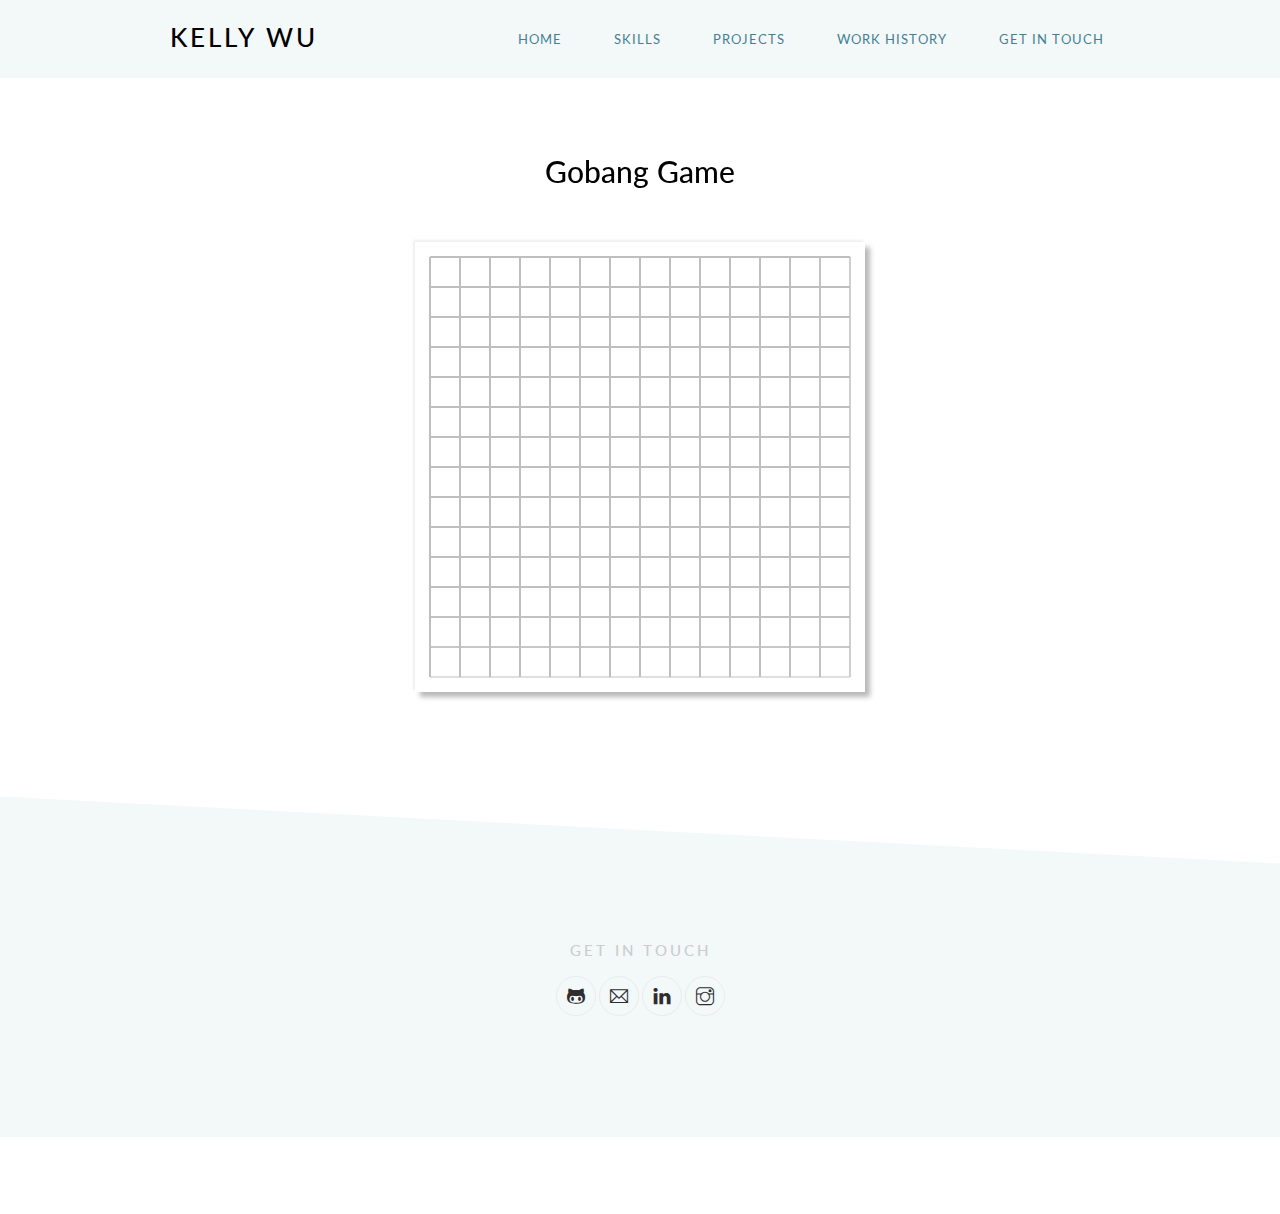
<file: gobang-game-master/index.html>
<!DOCTYPE html>

	<!--[if lt IE 7]>      <html class="no-js lt-ie9 lt-ie8 lt-ie7"> <![endif]-->
<!--[if IE 7]>         <html class="no-js lt-ie9 lt-ie8"> <![endif]-->
<!--[if IE 8]>         <html class="no-js lt-ie9"> <![endif]-->
<!--[if gt IE 8]><!--> <html class="no-js"> <!--<![endif]-->
	<head>
	<meta charset="utf-8">
	<meta http-equiv="X-UA-Compatible" content="IE=edge">
	<title>Kelly Wu</title>
	<meta name="viewport" content="width=device-width, initial-scale=1">
	<meta name="description" content="Free HTML5 Template by FREEHTML5.CO" />
	<meta name="keywords" content="free html5, free template, free bootstrap, html5, css3, mobile first, responsive" />
	<meta name="author" content="FREEHTML5.CO" />

  	<!--
	//////////////////////////////////////////////////////
	FREE HTML5 TEMPLATE
	DESIGNED & DEVELOPED by FREEHTML5.CO
	Website: 		http://freehtml5.co/
	Email: 			info@freehtml5.co
	Twitter: 		http://twitter.com/fh5co
	Facebook: 	https://www.facebook.com/fh5co
	//////////////////////////////////////////////////////
	 -->

  	<!-- Facebook and Twitter integration -->
	<meta property="og:title" content=""/>
	<meta property="og:image" content=""/>
	<meta property="og:url" content=""/>
	<meta property="og:site_name" content=""/>
	<meta property="og:description" content=""/>
	<meta name="twitter:title" content="" />
	<meta name="twitter:image" content="" />
	<meta name="twitter:url" content="" />
	<meta name="twitter:card" content="" />


  	<!-- Place favicon.ico and apple-touch-icon.png in the root directory -->
  	<link rel="shortcut icon" href="favicon.ico">

  	<!-- Google Webfont -->
	<link href='http://fonts.googleapis.com/css?family=Lato:300,400,700' rel='stylesheet' type='text/css'>
	<!-- Themify Icons -->
	<link rel="stylesheet" href="../css/themify-icons.css">
	<!-- Bootstrap -->
	<link rel="stylesheet" href="../css/bootstrap.css">
	<!-- Owl Carousel -->
	<link rel="stylesheet" href="../css/owl.carousel.min.css">
	<link rel="stylesheet" href="../css/owl.theme.default.min.css">
	<!-- Magnific Popup -->
	<link rel="stylesheet" href="../css/magnific-popup.css">
	<!-- Superfish -->
	<link rel="stylesheet" href="../css/superfish.css">
	<!-- Easy Responsive Tabs -->
	<link rel="stylesheet" href="../css/easy-responsive-tabs.css">
	<!-- Animate.css -->
	<link rel="stylesheet" href="../css/animate.css">
	<!-- Theme Style -->
	<link rel="stylesheet" href="../css/style.css">

	<!-- Modernizr JS -->
	<script src="../js/modernizr-2.6.2.min.js"></script>
	<!-- FOR IE9 below -->
	<!--[if lt IE 9]>
	<script src="js/respond.min.js"></script>
	<![endif]-->

	<link rel="stylesheet" href="css/style.css">
	<script src="js/script.js"></script>

	</head>

  
	<body>
		<header id="fh5co-header-section" role="header" class="" >
			<div class="container">



				<!-- <div id="fh5co-menu-logo"> -->
					<!-- START #fh5co-logo -->
					<h1 id="fh5co-logo" class="pull-left"><a href="../index.html"><h2>Kelly Wu</h2></a></h1>

					<!-- START #fh5co-menu-wrap -->
					<nav id="fh5co-menu-wrap" role="navigation">


						<ul class="sf-menu" id="fh5co-primary-menu">
							<li>
								<a href="../index.html">Home</a>
							</li>
							<li>
								<a href="../index.html#skills">Skills</a>
							</li>
							<li>
								<a href="..index.html#projects">Projects</a>
							</li>
							<li>
								<a href="..index.html#work-history">Work History</a>
							</li>
							<li>
							    <a href="..index.html#contact">Get in touch</a>
							</li>

						</ul>
					</nav>
				<!-- </div> -->

			</div>
		</header>

	

		


	    <div class="game-title">
	         <h1>Gobang Game</h1>
	    </div>


		
		<canvas class="chess-board" id="chess" width="450px" height="450px"></canvas>

		<div id="result-box">
		   <h3>Oops! The computer wins. Would you like to: </h3>
		  
		<div class="play-option"> <a href="index.html">Play again</a></div>
		  

		 
		<div class="play-option"><a href="../index.html">Go back to main page</div>
		   
		</div>

		
		<script type="text/javascript" src="js/script.js"></script>




		<footer role="contentinfo" id="fh5co-footer">
			<a href="#" class="fh5co-arrow fh5co-gotop footer-box"><i class="ti-angle-up"></i></a>
			<div class="container">
				<div class="row text-center">

						<h3 id="contact" class="fh5co-footer-heading">Get in touch</h3>
						<ul class="fh5co-social-icons">

							<li><a title="GitHub" href="https://github.com/KellyWu1997" target="_blank"><i class="ti-github"></i></a></li>
							<li><a title="E-mail to me" href="mailto:wuyikelly@gmail.com" target="_blank"><i class="ti-email"></i></a></li>
							<li><a href="https://www.linkedin.com/in/kelly-wu-03636a116/" target="_blank"><i class="ti-linkedin"></i></a></li>
							<li><a href="https://www.instagram.com/kewully/" target="_blank"><i class="ti-instagram"></i></a></li>

						</ul>



				</div>
				<!-- END row -->
				<div class="fh5co-spacer fh5co-spacer-md"></div>
			</div>
		</footer>
	</body>
</html>
</file>
<file: css/themify-icons.css>
@font-face {
	font-family: 'themify';
	src:url('../fonts/themify/themify.eot?-fvbane');
	src:url('../fonts/themify/themify.eot?#iefix-fvbane') format('embedded-opentype'),
		url('../fonts/themify/themify.woff?-fvbane') format('woff'),
		url('../fonts/themify/themify.ttf?-fvbane') format('truetype'),
		url('../fonts/themify/themify.svg?-fvbane#themify') format('svg');
	font-weight: normal;
	font-style: normal;
}

[class^="ti-"], [class*=" ti-"] {
	font-family: 'themify';
	speak: none;
	font-style: normal;
	font-weight: normal;
	font-variant: normal;
	text-transform: none;
	line-height: 1;

	/* Better Font Rendering =========== */
	-webkit-font-smoothing: antialiased;
	-moz-osx-font-smoothing: grayscale;
}

.ti-wand:before {
	content: "\e600";
}
.ti-volume:before {
	content: "\e601";
}
.ti-user:before {
	content: "\e602";
}
.ti-unlock:before {
	content: "\e603";
}
.ti-unlink:before {
	content: "\e604";
}
.ti-trash:before {
	content: "\e605";
}
.ti-thought:before {
	content: "\e606";
}
.ti-target:before {
	content: "\e607";
}
.ti-tag:before {
	content: "\e608";
}
.ti-tablet:before {
	content: "\e609";
}
.ti-star:before {
	content: "\e60a";
}
.ti-spray:before {
	content: "\e60b";
}
.ti-signal:before {
	content: "\e60c";
}
.ti-shopping-cart:before {
	content: "\e60d";
}
.ti-shopping-cart-full:before {
	content: "\e60e";
}
.ti-settings:before {
	content: "\e60f";
}
.ti-search:before {
	content: "\e610";
}
.ti-zoom-in:before {
	content: "\e611";
}
.ti-zoom-out:before {
	content: "\e612";
}
.ti-cut:before {
	content: "\e613";
}
.ti-ruler:before {
	content: "\e614";
}
.ti-ruler-pencil:before {
	content: "\e615";
}
.ti-ruler-alt:before {
	content: "\e616";
}
.ti-bookmark:before {
	content: "\e617";
}
.ti-bookmark-alt:before {
	content: "\e618";
}
.ti-reload:before {
	content: "\e619";
}
.ti-plus:before {
	content: "\e61a";
}
.ti-pin:before {
	content: "\e61b";
}
.ti-pencil:before {
	content: "\e61c";
}
.ti-pencil-alt:before {
	content: "\e61d";
}
.ti-paint-roller:before {
	content: "\e61e";
}
.ti-paint-bucket:before {
	content: "\e61f";
}
.ti-na:before {
	content: "\e620";
}
.ti-mobile:before {
	content: "\e621";
}
.ti-minus:before {
	content: "\e622";
}
.ti-medall:before {
	content: "\e623";
}
.ti-medall-alt:before {
	content: "\e624";
}
.ti-marker:before {
	content: "\e625";
}
.ti-marker-alt:before {
	content: "\e626";
}
.ti-arrow-up:before {
	content: "\e627";
}
.ti-arrow-right:before {
	content: "\e628";
}
.ti-arrow-left:before {
	content: "\e629";
}
.ti-arrow-down:before {
	content: "\e62a";
}
.ti-lock:before {
	content: "\e62b";
}
.ti-location-arrow:before {
	content: "\e62c";
}
.ti-link:before {
	content: "\e62d";
}
.ti-layout:before {
	content: "\e62e";
}
.ti-layers:before {
	content: "\e62f";
}
.ti-layers-alt:before {
	content: "\e630";
}
.ti-key:before {
	content: "\e631";
}
.ti-import:before {
	content: "\e632";
}
.ti-image:before {
	content: "\e633";
}
.ti-heart:before {
	content: "\e634";
}
.ti-heart-broken:before {
	content: "\e635";
}
.ti-hand-stop:before {
	content: "\e636";
}
.ti-hand-open:before {
	content: "\e637";
}
.ti-hand-drag:before {
	content: "\e638";
}
.ti-folder:before {
	content: "\e639";
}
.ti-flag:before {
	content: "\e63a";
}
.ti-flag-alt:before {
	content: "\e63b";
}
.ti-flag-alt-2:before {
	content: "\e63c";
}
.ti-eye:before {
	content: "\e63d";
}
.ti-export:before {
	content: "\e63e";
}
.ti-exchange-vertical:before {
	content: "\e63f";
}
.ti-desktop:before {
	content: "\e640";
}
.ti-cup:before {
	content: "\e641";
}
.ti-crown:before {
	content: "\e642";
}
.ti-comments:before {
	content: "\e643";
}
.ti-comment:before {
	content: "\e644";
}
.ti-comment-alt:before {
	content: "\e645";
}
.ti-close:before {
	content: "\e646";
}
.ti-clip:before {
	content: "\e647";
}
.ti-angle-up:before {
	content: "\e648";
}
.ti-angle-right:before {
	content: "\e649";
}
.ti-angle-left:before {
	content: "\e64a";
}
.ti-angle-down:before {
	content: "\e64b";
}
.ti-check:before {
	content: "\e64c";
}
.ti-check-box:before {
	content: "\e64d";
}
.ti-camera:before {
	content: "\e64e";
}
.ti-announcement:before {
	content: "\e64f";
}
.ti-brush:before {
	content: "\e650";
}
.ti-briefcase:before {
	content: "\e651";
}
.ti-bolt:before {
	content: "\e652";
}
.ti-bolt-alt:before {
	content: "\e653";
}
.ti-blackboard:before {
	content: "\e654";
}
.ti-bag:before {
	content: "\e655";
}
.ti-move:before {
	content: "\e656";
}
.ti-arrows-vertical:before {
	content: "\e657";
}
.ti-arrows-horizontal:before {
	content: "\e658";
}
.ti-fullscreen:before {
	content: "\e659";
}
.ti-arrow-top-right:before {
	content: "\e65a";
}
.ti-arrow-top-left:before {
	content: "\e65b";
}
.ti-arrow-circle-up:before {
	content: "\e65c";
}
.ti-arrow-circle-right:before {
	content: "\e65d";
}
.ti-arrow-circle-left:before {
	content: "\e65e";
}
.ti-arrow-circle-down:before {
	content: "\e65f";
}
.ti-angle-double-up:before {
	content: "\e660";
}
.ti-angle-double-right:before {
	content: "\e661";
}
.ti-angle-double-left:before {
	content: "\e662";
}
.ti-angle-double-down:before {
	content: "\e663";
}
.ti-zip:before {
	content: "\e664";
}
.ti-world:before {
	content: "\e665";
}
.ti-wheelchair:before {
	content: "\e666";
}
.ti-view-list:before {
	content: "\e667";
}
.ti-view-list-alt:before {
	content: "\e668";
}
.ti-view-grid:before {
	content: "\e669";
}
.ti-uppercase:before {
	content: "\e66a";
}
.ti-upload:before {
	content: "\e66b";
}
.ti-underline:before {
	content: "\e66c";
}
.ti-truck:before {
	content: "\e66d";
}
.ti-timer:before {
	content: "\e66e";
}
.ti-ticket:before {
	content: "\e66f";
}
.ti-thumb-up:before {
	content: "\e670";
}
.ti-thumb-down:before {
	content: "\e671";
}
.ti-text:before {
	content: "\e672";
}
.ti-stats-up:before {
	content: "\e673";
}
.ti-stats-down:before {
	content: "\e674";
}
.ti-split-v:before {
	content: "\e675";
}
.ti-split-h:before {
	content: "\e676";
}
.ti-smallcap:before {
	content: "\e677";
}
.ti-shine:before {
	content: "\e678";
}
.ti-shift-right:before {
	content: "\e679";
}
.ti-shift-left:before {
	content: "\e67a";
}
.ti-shield:before {
	content: "\e67b";
}
.ti-notepad:before {
	content: "\e67c";
}
.ti-server:before {
	content: "\e67d";
}
.ti-quote-right:before {
	content: "\e67e";
}
.ti-quote-left:before {
	content: "\e67f";
}
.ti-pulse:before {
	content: "\e680";
}
.ti-printer:before {
	content: "\e681";
}
.ti-power-off:before {
	content: "\e682";
}
.ti-plug:before {
	content: "\e683";
}
.ti-pie-chart:before {
	content: "\e684";
}
.ti-paragraph:before {
	content: "\e685";
}
.ti-panel:before {
	content: "\e686";
}
.ti-package:before {
	content: "\e687";
}
.ti-music:before {
	content: "\e688";
}
.ti-music-alt:before {
	content: "\e689";
}
.ti-mouse:before {
	content: "\e68a";
}
.ti-mouse-alt:before {
	content: "\e68b";
}
.ti-money:before {
	content: "\e68c";
}
.ti-microphone:before {
	content: "\e68d";
}
.ti-menu:before {
	content: "\e68e";
}
.ti-menu-alt:before {
	content: "\e68f";
}
.ti-map:before {
	content: "\e690";
}
.ti-map-alt:before {
	content: "\e691";
}
.ti-loop:before {
	content: "\e692";
}
.ti-location-pin:before {
	content: "\e693";
}
.ti-list:before {
	content: "\e694";
}
.ti-light-bulb:before {
	content: "\e695";
}
.ti-Italic:before {
	content: "\e696";
}
.ti-info:before {
	content: "\e697";
}
.ti-infinite:before {
	content: "\e698";
}
.ti-id-badge:before {
	content: "\e699";
}
.ti-hummer:before {
	content: "\e69a";
}
.ti-home:before {
	content: "\e69b";
}
.ti-help:before {
	content: "\e69c";
}
.ti-headphone:before {
	content: "\e69d";
}
.ti-harddrives:before {
	content: "\e69e";
}
.ti-harddrive:before {
	content: "\e69f";
}
.ti-gift:before {
	content: "\e6a0";
}
.ti-game:before {
	content: "\e6a1";
}
.ti-filter:before {
	content: "\e6a2";
}
.ti-files:before {
	content: "\e6a3";
}
.ti-file:before {
	content: "\e6a4";
}
.ti-eraser:before {
	content: "\e6a5";
}
.ti-envelope:before {
	content: "\e6a6";
}
.ti-download:before {
	content: "\e6a7";
}
.ti-direction:before {
	content: "\e6a8";
}
.ti-direction-alt:before {
	content: "\e6a9";
}
.ti-dashboard:before {
	content: "\e6aa";
}
.ti-control-stop:before {
	content: "\e6ab";
}
.ti-control-shuffle:before {
	content: "\e6ac";
}
.ti-control-play:before {
	content: "\e6ad";
}
.ti-control-pause:before {
	content: "\e6ae";
}
.ti-control-forward:before {
	content: "\e6af";
}
.ti-control-backward:before {
	content: "\e6b0";
}
.ti-cloud:before {
	content: "\e6b1";
}
.ti-cloud-up:before {
	content: "\e6b2";
}
.ti-cloud-down:before {
	content: "\e6b3";
}
.ti-clipboard:before {
	content: "\e6b4";
}
.ti-car:before {
	content: "\e6b5";
}
.ti-calendar:before {
	content: "\e6b6";
}
.ti-book:before {
	content: "\e6b7";
}
.ti-bell:before {
	content: "\e6b8";
}
.ti-basketball:before {
	content: "\e6b9";
}
.ti-bar-chart:before {
	content: "\e6ba";
}
.ti-bar-chart-alt:before {
	content: "\e6bb";
}
.ti-back-right:before {
	content: "\e6bc";
}
.ti-back-left:before {
	content: "\e6bd";
}
.ti-arrows-corner:before {
	content: "\e6be";
}
.ti-archive:before {
	content: "\e6bf";
}
.ti-anchor:before {
	content: "\e6c0";
}
.ti-align-right:before {
	content: "\e6c1";
}
.ti-align-left:before {
	content: "\e6c2";
}
.ti-align-justify:before {
	content: "\e6c3";
}
.ti-align-center:before {
	content: "\e6c4";
}
.ti-alert:before {
	content: "\e6c5";
}
.ti-alarm-clock:before {
	content: "\e6c6";
}
.ti-agenda:before {
	content: "\e6c7";
}
.ti-write:before {
	content: "\e6c8";
}
.ti-window:before {
	content: "\e6c9";
}
.ti-widgetized:before {
	content: "\e6ca";
}
.ti-widget:before {
	content: "\e6cb";
}
.ti-widget-alt:before {
	content: "\e6cc";
}
.ti-wallet:before {
	content: "\e6cd";
}
.ti-video-clapper:before {
	content: "\e6ce";
}
.ti-video-camera:before {
	content: "\e6cf";
}
.ti-vector:before {
	content: "\e6d0";
}
.ti-themify-logo:before {
	content: "\e6d1";
}
.ti-themify-favicon:before {
	content: "\e6d2";
}
.ti-themify-favicon-alt:before {
	content: "\e6d3";
}
.ti-support:before {
	content: "\e6d4";
}
.ti-stamp:before {
	content: "\e6d5";
}
.ti-split-v-alt:before {
	content: "\e6d6";
}
.ti-slice:before {
	content: "\e6d7";
}
.ti-shortcode:before {
	content: "\e6d8";
}
.ti-shift-right-alt:before {
	content: "\e6d9";
}
.ti-shift-left-alt:before {
	content: "\e6da";
}
.ti-ruler-alt-2:before {
	content: "\e6db";
}
.ti-receipt:before {
	content: "\e6dc";
}
.ti-pin2:before {
	content: "\e6dd";
}
.ti-pin-alt:before {
	content: "\e6de";
}
.ti-pencil-alt2:before {
	content: "\e6df";
}
.ti-palette:before {
	content: "\e6e0";
}
.ti-more:before {
	content: "\e6e1";
}
.ti-more-alt:before {
	content: "\e6e2";
}
.ti-microphone-alt:before {
	content: "\e6e3";
}
.ti-magnet:before {
	content: "\e6e4";
}
.ti-line-double:before {
	content: "\e6e5";
}
.ti-line-dotted:before {
	content: "\e6e6";
}
.ti-line-dashed:before {
	content: "\e6e7";
}
.ti-layout-width-full:before {
	content: "\e6e8";
}
.ti-layout-width-default:before {
	content: "\e6e9";
}
.ti-layout-width-default-alt:before {
	content: "\e6ea";
}
.ti-layout-tab:before {
	content: "\e6eb";
}
.ti-layout-tab-window:before {
	content: "\e6ec";
}
.ti-layout-tab-v:before {
	content: "\e6ed";
}
.ti-layout-tab-min:before {
	content: "\e6ee";
}
.ti-layout-slider:before {
	content: "\e6ef";
}
.ti-layout-slider-alt:before {
	content: "\e6f0";
}
.ti-layout-sidebar-right:before {
	content: "\e6f1";
}
.ti-layout-sidebar-none:before {
	content: "\e6f2";
}
.ti-layout-sidebar-left:before {
	content: "\e6f3";
}
.ti-layout-placeholder:before {
	content: "\e6f4";
}
.ti-layout-menu:before {
	content: "\e6f5";
}
.ti-layout-menu-v:before {
	content: "\e6f6";
}
.ti-layout-menu-separated:before {
	content: "\e6f7";
}
.ti-layout-menu-full:before {
	content: "\e6f8";
}
.ti-layout-media-right-alt:before {
	content: "\e6f9";
}
.ti-layout-media-right:before {
	content: "\e6fa";
}
.ti-layout-media-overlay:before {
	content: "\e6fb";
}
.ti-layout-media-overlay-alt:before {
	content: "\e6fc";
}
.ti-layout-media-overlay-alt-2:before {
	content: "\e6fd";
}
.ti-layout-media-left-alt:before {
	content: "\e6fe";
}
.ti-layout-media-left:before {
	content: "\e6ff";
}
.ti-layout-media-center-alt:before {
	content: "\e700";
}
.ti-layout-media-center:before {
	content: "\e701";
}
.ti-layout-list-thumb:before {
	content: "\e702";
}
.ti-layout-list-thumb-alt:before {
	content: "\e703";
}
.ti-layout-list-post:before {
	content: "\e704";
}
.ti-layout-list-large-image:before {
	content: "\e705";
}
.ti-layout-line-solid:before {
	content: "\e706";
}
.ti-layout-grid4:before {
	content: "\e707";
}
.ti-layout-grid3:before {
	content: "\e708";
}
.ti-layout-grid2:before {
	content: "\e709";
}
.ti-layout-grid2-thumb:before {
	content: "\e70a";
}
.ti-layout-cta-right:before {
	content: "\e70b";
}
.ti-layout-cta-left:before {
	content: "\e70c";
}
.ti-layout-cta-center:before {
	content: "\e70d";
}
.ti-layout-cta-btn-right:before {
	content: "\e70e";
}
.ti-layout-cta-btn-left:before {
	content: "\e70f";
}
.ti-layout-column4:before {
	content: "\e710";
}
.ti-layout-column3:before {
	content: "\e711";
}
.ti-layout-column2:before {
	content: "\e712";
}
.ti-layout-accordion-separated:before {
	content: "\e713";
}
.ti-layout-accordion-merged:before {
	content: "\e714";
}
.ti-layout-accordion-list:before {
	content: "\e715";
}
.ti-ink-pen:before {
	content: "\e716";
}
.ti-info-alt:before {
	content: "\e717";
}
.ti-help-alt:before {
	content: "\e718";
}
.ti-headphone-alt:before {
	content: "\e719";
}
.ti-hand-point-up:before {
	content: "\e71a";
}
.ti-hand-point-right:before {
	content: "\e71b";
}
.ti-hand-point-left:before {
	content: "\e71c";
}
.ti-hand-point-down:before {
	content: "\e71d";
}
.ti-gallery:before {
	content: "\e71e";
}
.ti-face-smile:before {
	content: "\e71f";
}
.ti-face-sad:before {
	content: "\e720";
}
.ti-credit-card:before {
	content: "\e721";
}
.ti-control-skip-forward:before {
	content: "\e722";
}
.ti-control-skip-backward:before {
	content: "\e723";
}
.ti-control-record:before {
	content: "\e724";
}
.ti-control-eject:before {
	content: "\e725";
}
.ti-comments-smiley:before {
	content: "\e726";
}
.ti-brush-alt:before {
	content: "\e727";
}
.ti-youtube:before {
	content: "\e728";
}
.ti-vimeo:before {
	content: "\e729";
}
.ti-twitter:before {
	content: "\e72a";
}
.ti-time:before {
	content: "\e72b";
}
.ti-tumblr:before {
	content: "\e72c";
}
.ti-skype:before {
	content: "\e72d";
}
.ti-share:before {
	content: "\e72e";
}
.ti-share-alt:before {
	content: "\e72f";
}
.ti-rocket:before {
	content: "\e730";
}
.ti-pinterest:before {
	content: "\e731";
}
.ti-new-window:before {
	content: "\e732";
}
.ti-microsoft:before {
	content: "\e733";
}
.ti-list-ol:before {
	content: "\e734";
}
.ti-linkedin:before {
	content: "\e735";
}
.ti-layout-sidebar-2:before {
	content: "\e736";
}
.ti-layout-grid4-alt:before {
	content: "\e737";
}
.ti-layout-grid3-alt:before {
	content: "\e738";
}
.ti-layout-grid2-alt:before {
	content: "\e739";
}
.ti-layout-column4-alt:before {
	content: "\e73a";
}
.ti-layout-column3-alt:before {
	content: "\e73b";
}
.ti-layout-column2-alt:before {
	content: "\e73c";
}
.ti-instagram:before {
	content: "\e73d";
}
.ti-google:before {
	content: "\e73e";
}
.ti-github:before {
	content: "\e73f";
	title:;
}
.ti-flickr:before {
	content: "\e740";
}
.ti-facebook:before {
	content: "\e741";
}
.ti-dropbox:before {
	content: "\e742";
}
.ti-dribbble:before {
	content: "\e743";
}
.ti-apple:before {
	content: "\e744";
}
.ti-android:before {
	content: "\e745";
}
.ti-save:before {
	content: "\e746";
}
.ti-save-alt:before {
	content: "\e747";
}
.ti-yahoo:before {
	content: "\e748";
}
.ti-wordpress:before {
	content: "\e749";
}
.ti-vimeo-alt:before {
	content: "\e74a";
}
.ti-twitter-alt:before {
	content: "\e74b";
}
.ti-tumblr-alt:before {
	content: "\e74c";
}
.ti-trello:before {
	content: "\e74d";
}
.ti-stack-overflow:before {
	content: "\e74e";
}
.ti-soundcloud:before {
	content: "\e74f";
}
.ti-sharethis:before {
	content: "\e750";
}
.ti-sharethis-alt:before {
	content: "\e751";
}
.ti-reddit:before {
	content: "\e752";
}
.ti-pinterest-alt:before {
	content: "\e753";
}
.ti-microsoft-alt:before {
	content: "\e754";
}
.ti-linux:before {
	content: "\e755";
}
.ti-jsfiddle:before {
	content: "\e756";
}
.ti-joomla:before {
	content: "\e757";
}
.ti-html5:before {
	content: "\e758";
}
.ti-flickr-alt:before {
	content: "\e759";
}
.ti-email:before {
	content: "\e75a";
}
.ti-drupal:before {
	content: "\e75b";
}
.ti-dropbox-alt:before {
	content: "\e75c";
}
.ti-css3:before {
	content: "\e75d";
}
.ti-rss:before {
	content: "\e75e";
}
.ti-rss-alt:before {
	content: "\e75f";
}
</file>
<file: css/superfish.css>
/*** ESSENTIAL STYLES ***/
.sf-menu, .sf-menu * {
	margin: 0;
	padding: 0;
	list-style: none;
}
.sf-menu li {
	position: relative;
}
.sf-menu ul {
	position: absolute;
	display: none;
	top: 100%;
	right: 0;
	
	z-index: 99;
}
.sf-menu > li {
	float: left;
}
.sf-menu li:hover > ul,
.sf-menu li.sfHover > ul {
	display: block;
}

.sf-menu a {
	display: block;
	position: relative;
}
.sf-menu ul ul {
	top: 0;
	left: 100%;
}


/*** DEMO SKIN ***/
.sf-menu {
	float: left;
	margin-bottom: 1em;
}
.sf-menu ul {
	box-shadow: 2px 2px 6px rgba(0,0,0,.2);
	min-width: 12em; /* allow long menu items to determine submenu width */
	*width: 12em; /* no auto sub width for IE7, see white-space comment below */
}
.sf-menu a {
	border-left: 1px solid #fff;
	border-top: 1px solid #dFeEFF; /* fallback colour must use full shorthand */
	border-top: 1px solid rgba(255,255,255,.5);
	padding: .75em 1em;
	text-decoration: none;
	zoom: 1; /* IE7 */
}
.sf-menu a {
	color: #13a;
}
.sf-menu li {
	background: #BDD2FF;
	white-space: nowrap; /* no need for Supersubs plugin */
	*white-space: normal; /* ...unless you support IE7 (let it wrap) */
	-webkit-transition: background .2s;
	transition: background .2s;
}
.sf-menu ul li {
	background: #AABDE6;
}
.sf-menu ul ul li {
	background: #9AAEDB;
}
.sf-menu li:hover,
.sf-menu li.sfHover {
	background: #CFDEFF;
	/* only transition out, not in */
	-webkit-transition: none;
	transition: none;
}

/*** arrows (for all except IE7) **/
.sf-arrows .sf-with-ul {
	padding-right: 2.5em;
	*padding-right: 1em; /* no CSS arrows for IE7 (lack pseudo-elements) */
}
/* styling for both css and generated arrows */
.sf-arrows .sf-with-ul:after {
	content: '';
	position: absolute;
	top: 50%;
	right: 1em;
	margin-top: -3px;
	height: 0;
	width: 0;
	/* order of following 3 rules important for fallbacks to work */
	border: 5px solid transparent;
	border-top-color: #dFeEFF; /* edit this to suit design (no rgba in IE8) */
	border-top-color: rgba(255,255,255,.5);
}
.sf-arrows > li > .sf-with-ul:focus:after,
.sf-arrows > li:hover > .sf-with-ul:after,
.sf-arrows > .sfHover > .sf-with-ul:after {
	border-top-color: white; /* IE8 fallback colour */
}
/* styling for right-facing arrows */
.sf-arrows ul .sf-with-ul:after {
	margin-top: -5px;
	/*margin-right: -3px;*/
	border-color: transparent;
	border-left-color: #dFeEFF; /* edit this to suit design (no rgba in IE8) */
	border-left-color: rgba(255,255,255,.5);
}
.sf-arrows ul li > .sf-with-ul:focus:after,
.sf-arrows ul li:hover > .sf-with-ul:after,
.sf-arrows ul .sfHover > .sf-with-ul:after {
	border-left-color: white;
}
</file>
<file: css/easy-responsive-tabs.css>
.resp-tabs-list, .resp-tabs-list p {
    margin: 0px;
    padding: 0px;
}
.resp-tabs-list {
    display: inline-block;
}
.resp-tabs-list li {
    font-weight: 600;
    font-size: 16px;
    display: inline-block;
    padding: 18px 15px;
    margin: 0 4px 0 0;
    list-style: none;
    cursor: pointer;
}

.resp-tabs-container {
    padding: 0px;
    background-color: #fff;
    clear: left;
}

h2.resp-accordion {
    cursor: pointer;
    padding: 5px;
    display: none;
    
}
.resp-tab-content {
    display: none;
    padding: 15px;
    padding-top: 30px;
    text-align: left;
    box-shadow: none;
}
.text-center .resp-tab-content,
.text-center .resp-accordion {
    text-align: left;
}

.resp-tab-active {
	border: 1px solid #ebebeb !important;
	border-bottom: none;
	margin-bottom: -1px !important;
	padding: 17px 14px 19px 14px !important;
	border-top: 1px solid #ebebeb !important;
	border-bottom: 0px #fff solid !important;
    border-top-left-radius: 4px;
    border-top-right-radius: 4px;
}

.resp-tab-active {
    border-bottom: none;
    background-color: #fff;
}

.resp-content-active, .resp-accordion-active {
    display: block;
}

.resp-tab-content {
    border: none;
    border-top: 1px solid #ebebeb;
    /*border-left-color: transparent;
    border-left-color: transparent;*/
	/*border-top-color: #ebebeb;*/
}

h2.resp-accordion {
    font-size: 13px;
    border: 1px solid #ebebeb;
    border-top: 0px solid #ebebeb;
    margin: 0px;
    padding: 10px 15px;
}

h2.resp-tab-active {
    border-bottom: 0px solid #ebebeb !important;
    margin-bottom: 0px !important;
    padding: 10px 15px !important;
}

h2.resp-tab-title:last-child {
    border-bottom: 12px solid #ebebeb !important;
    background: blue;
}

/*-----------Vertical tabs-----------*/
.resp-vtabs ul.resp-tabs-list {
    float: left;
    width: 30%;
}

.resp-vtabs .resp-tabs-list li {
    display: block;
    padding: 19px 15px !important;
    margin: 0 0 4px;
    cursor: pointer;
    float: none;
}

.resp-vtabs .resp-tabs-container {
    padding: 0px;
    background-color: #fff;
    /*border: 1px solid #ebebeb;*/
    border-left: 1px solid #ebebeb;
    float: left;
    width: 68%;
    min-height: 250px;
    border-radius: 4px;
    clear: none;
}

.resp-vtabs .resp-tab-content {
    border: none;
    word-wrap: break-word;
    padding-left: 30px;
}

.resp-vtabs li.resp-tab-active { 
    position: relative;
    z-index: 1;
    margin-right: -1px !important;
    padding: 18px 15px 19px 14px !important;
    /*border-top: 1px solid;*/
    border: 1px solid #ebebeb !important;
    border-left: 1px solid #ebebeb !important;
    border-left: none !important;
    margin-bottom: 4px !important;
    border-right: 1px #FFF solid !important;
    border-top-left-radius: 0px;
    border-top-right-radius: 0px;
}

.resp-arrow {
    float: right;
    margin-top: 10px;
    -moz-transition:    all .2s ease;
    -o-transition:      all .2s ease;
    -webkit-transition: all .2s ease;
    transition:         all .2s ease;
}

h2.resp-tab-active span.resp-arrow {
    -ms-transform: rotate(180deg); /* IE 9 */
    -webkit-transform: rotate(180deg); /* Chrome, Safari, Opera */
    transform: rotate(180deg);
}

/*-----------Accordion styles-----------*/
h2.resp-tab-active {
    background: #DBDBDB;/* !important;*/
}

.resp-easy-accordion h2.resp-accordion {
    display: block;
}


.resp-easy-accordion .resp-tab-content:last-child {
    border-bottom: 1px solid #ebebeb;/* !important;*/
}

.resp-jfit {
    width: 100%;
    margin: 0px;
}

.resp-tab-content-active {
    display: block;
}

h2.resp-accordion:first-child {
    border-top: 1px solid #ebebeb;/* !important;*/
}
.resp-accordion.resp-tab-active {
    border-top: none;
}

/*Here your can change the breakpoint to set the accordion, when screen resolution changed*/
@media only screen and (max-width: 768px) {
    ul.resp-tabs-list {
        display: none;
    }

    h2.resp-accordion {
        display: block;
    }
    .resp-tab-content {
        border: 1px solid #ebebeb;
    }
    .resp-vtabs .resp-tab-content {
        border: 1px solid #ebebeb;
    }
    
    .resp-tabs-container .resp-accordion.resp-tab-active {
        border-top: none!important;   
        border-bottom: none!important;    
        border-top-left-radius: 0px;
        border-top-right-radius: 0px;
    }
    .resp-tabs-container .resp-accordion.resp-tab-active:nth-of-type(1) {
        border-top-left-radius: 0px;
        border-top-right-radius: 0px;
        border-top: 1px solid #ebebeb !important;
        border-bototm: none!important;
    }
    

    .resp-tab-content {
        -webkit-box-shadow: inset 0px 4px 5px -3px rgba(0,0,0,0.05);
        -moz-box-shadow: inset 0px 4px 5px -3px rgba(0,0,0,0.05);
        -ms-box-shadow: inset 0px 4px 5px -3px rgba(0,0,0,0.05);
        box-shadow: inset 0px 4px 5px -3px rgba(0,0,0,0.05);
    }
    

    .resp-vtabs .resp-tabs-container {
        border: none;
        float: none;
        width: 100%;
        min-height: 100px;
        clear: none;
    }

    .resp-accordion-closed {
        display: none !important;
    }

    .resp-vtabs .resp-tab-content:last-child {
        border-bottom: 1px solid #ebebeb !important;
    }
}
</file>
<file: css/style.css>
/*
//////////////////////////////////////////////////////

FREE HTML5 TEMPLATE 
DESIGNED & DEVELOPED by FREEHTML5.CO

//////////////////////////////////////////////////////
*/
@font-face {
  font-family: 'themify';
  src: url("../fonts/themify/themify.eot?-fvbane");
  src: url("../fonts/themify/themify.eot?#iefix-fvbane") format("embedded-opentype"), url("../fonts/themify/themify.woff?-fvbane") format("woff"), url("../fonts/themify/themify.ttf?-fvbane") format("truetype"), url("../fonts/themify/themify.svg?-fvbane#themify") format("svg");
  font-weight: normal;
  font-style: normal; }
html, body {
  width: 100%;
  overflow-x: hidden; }
  html.fh5co-overflow, body.fh5co-overflow {
    overflow-x: auto; }
    html.fh5co-overflow #fh5co-header-section, html.fh5co-overflow #fh5co-main, html.fh5co-overflow #fh5co-hero, html.fh5co-overflow #fh5co-mobile-menu, html.fh5co-overflow #fh5co-footer, body.fh5co-overflow #fh5co-header-section, body.fh5co-overflow #fh5co-main, body.fh5co-overflow #fh5co-hero, body.fh5co-overflow #fh5co-mobile-menu, body.fh5co-overflow #fh5co-footer {
      -webkit-transition: all 0.3s ease;
      -moz-transition: all 0.3s ease;
      -ms-transition: all 0.3s ease;
      -o-transition: all 0.3s ease;
      transition: all 0.3s ease; }

body {
  width: 100%;
  over-flow-x: hidden;
  font-family: "Lato", arial, sans-serif;
  font-size: 16px;
  line-height: 1.5;
  font-weight: normal;
  color: #8b969c; }
  @media screen and (max-width: 768px) {
    body {
      font-size: 16px;
      line-height: 1.5; } }

::-webkit-selection {
  color: #ffffff;
  background: #90d7ea; }

::-moz-selection {
  color: #ffffff;
  background: #90d7ea; }

::selection {
  color: #ffffff;
  background: #90d7ea; }

a {
  -webkit-transition: all 0.2s ease;
  -moz-transition: all 0.2s ease;
  -ms-transition: all 0.2s ease;
  -o-transition: all 0.2s ease;
  transition: all 0.2s ease;
  color: #90d7ea;
  border-bottom: 1px solid #ccc; }
  a:hover, a:focus, a:active {
    color: #50c0de; }
  a:hover, a:focus, a:active {
    outline: none;
    color: #2e2e2e;
    text-decoration: none;
    border-bottom: 1px solid #90d7ea; }

input {
  -webkit-transition: all 0.5s ease;
  -moz-transition: all 0.5s ease;
  -ms-transition: all 0.5s ease;
  -o-transition: all 0.5s ease;
  transition: all 0.5s ease; }

/* Heading */
h1, .h1, h2, .h2, h3, .h3, h4, .h4, h5, .h5, h6, .h6 {
  margin: 0 0 20px 0;
  padding: 0;
  color: #000000; }

h1, .h1 {
  font-size: 30px;
  line-height: 42px; }

h2, .h2 {
  font-size: 26px;
  line-height: 38px; }

h3, .h3 {
  font-size: 20px;
  line-height: 32px; }

h4, .h4 {
  font-size: 16px;
  line-height: 28px; }

h5, .h5 {
  font-size: 14px;
  line-height: 24px; }

h6, .h6 {
  font-size: 12px;
  line-height: 24px; }

ul, ol {
  line-height: 26px; }
  ul ul, ul ol, ol ul, ol ol {
    padding-left: 25px; }

ul, ol, p {
  margin: 0 0 20px 0; }

.fh5co-serif {
  font-family: "Crimson Text", serif; }

.fh5co-sans-serif {
  font-family: "Lato", arial, sans-serif; }

input[type="text"],
input[type="password"],
input[type="email"],
input[type="search"],
textarea {
  -webkit-appearance: none;
  -moz-appearance: none;
  appearance: none; }

@media screen and (max-width: 480px) {
  .col-xxs-12 {
    display: block;
    clear: both;
    width: 100%;
    float: left; } }
/* Header */
#fh5co-header-section {
  position: absolute;
  top: 0;
  width: 100%;
  -webkit-transition: all 0.5s ease;
  -moz-transition: all 0.5s ease;
  -ms-transition: all 0.5s ease;
  -o-transition: all 0.5s ease;
  transition: all 0.5s ease;
  z-index: 103; }

#fh5co-menu-logo {
  clear: both; }

#fh5co-quick-contacts {
  float: right;
  width: 100%;
  text-align: right;
  margin-top: 2em; }
  #fh5co-quick-contacts .sep {
    padding: 0 .5em;
    color: rgba(255, 255, 255, 0.5); }
  #fh5co-quick-contacts a {
    font-size: 14px;
    padding: 20px 10px;
    color: white; }
    #fh5co-quick-contacts a > i {
      margin-right: 10px;
      margin-top: 5px;
      color: white; }
    #fh5co-quick-contacts a:hover {
      color: white; }

#fh5co-logo {
  font-size: 20px;
  margin: .9em 0 0 0;
  padding: 0;
  font-weight: 700; }
  #fh5co-logo a {
    border-bottom: none !important;
    color: #ffffff;
    letter-spacing: 3px;
    text-transform: uppercase; }
    #fh5co-logo a:hover {
      opacity: .7; }
  @media screen and (max-width: 768px) {
    #fh5co-logo {
      text-align: center;
      margin: 0px 0 0 0;
      float: none !important; } }

/* Superfish Override Menu */
.sf-menu {
  margin: 0 !important; }

.sf-menu {
  float: right; }

.sf-menu ul {
  box-shadow: none;
  border: transparent;
  min-width: 8em;
  *width: 8em; }

.sf-menu a {
  color: rgba(0, 0, 0, 0.8);
  color: #438192;
  padding: .75em 1em;
  font-weight: normal;
  text-transform: uppercase;
  letter-spacing: 1px;
  border-left: none;
  border-top: none;
  border-top: none;
  text-decoration: none;
  zoom: 1;
  font-size: 13px;
  border-bottom: none !important; }

.sf-menu li,
.sf-menu ul li,
.sf-menu ul ul li,
.sf-menu li:hover,
.sf-menu li.sfHover {
  background: transparent; }

.sf-menu ul li a,
.sf-menu ul ul li a {
  text-transform: none;
  padding: .75em 1em;
  letter-spacing: 1px; }

.sf-menu li:hover a,
.sf-menu li.sfHover a,
.sf-menu ul li:hover a,
.sf-menu ul li.sfHover a,
.sf-menu li.active a {
  color: #ffffff;
  text-shadow: 2px 2px 1px rgba(0, 0, 0, 0.08); }

.sf-menu ul li:hover,
.sf-menu ul li.sfHover {
  background: transparent; }

.sf-menu ul li {
  background: transparent; }

.sf-arrows .sf-with-ul {
  padding-right: 2.5em;
  *padding-right: 1em; }

.sf-arrows .sf-with-ul:after {
  content: '';
  position: absolute;
  top: 50%;
  right: 1em;
  margin-top: -3px;
  height: 0;
  width: 0;
  border: 5px solid transparent;
  border-top-color: #ccc; }

.sf-arrows > li > .sf-with-ul:focus:after,
.sf-arrows > li:hover > .sf-with-ul:after,
.sf-arrows > .sfHover > .sf-with-ul:after {
  border-top-color: #ccc; }

.sf-arrows ul .sf-with-ul:after {
  margin-top: -5px;
  margin-right: -3px;
  border-color: transparent;
  border-left-color: #ccc; }

.sf-arrows ul li > .sf-with-ul:focus:after,
.sf-arrows ul li:hover > .sf-with-ul:after,
.sf-arrows ul .sfHover > .sf-with-ul:after {
  border-left-color: #ccc; }

.fh5co-special a {
  padding: 0px !important;
  margin-top: 20px;
  background: #f86942;
  padding-left: 20px !important;
  padding-top: 4px !important;
  padding-bottom: 4px !important;
  padding-right: 20px !important;
  color: #ffffff;
  -webkit-border-radius: 5px;
  -moz-border-radius: 5px;
  -ms-border-radius: 5px;
  -o-border-radius: 5px;
  border-radius: 5px; }

#fh5co-menu-wrap {
  float: right;
  position: relative;
  margin-right: -20px; }
  #fh5co-menu-wrap .sf-menu a {
    padding: 2em; }

#fh5co-primary-menu > li > ul li.active > a {
  color: #90d7ea !important; }
#fh5co-primary-menu > li > .sf-with-ul:after {
  border: none !important;
  font-family: 'themify';
  speak: none;
  font-style: normal;
  font-weight: normal;
  font-variant: normal;
  text-transform: none;
  line-height: 1;
  -webkit-font-smoothing: antialiased;
  -moz-osx-font-smoothing: grayscale;
  position: absolute;
  float: right;
  margin-right: 5px;
  top: 50%;
  margin-top: -7px;
  content: "\e64b";
  color: #438192; }
#fh5co-primary-menu > li > ul li > .sf-with-ul:after {
  border: none !important;
  font-family: 'themify';
  speak: none;
  font-style: normal;
  font-weight: normal;
  font-variant: normal;
  text-transform: none;
  line-height: 1;
  -webkit-font-smoothing: antialiased;
  -moz-osx-font-smoothing: grayscale;
  position: absolute;
  float: right;
  margin-right: 10px;
  top: 13px;
  font-size: 12px;
  content: "\e649";
  color: rgba(255, 255, 255, 0.5); }

#fh5co-primary-menu .fh5co-sub-menu {
  padding: 7px 0 3px;
  background: rgba(0, 0, 0, 0.8);
  -webkit-border-radius: 5px;
  -moz-border-radius: 5px;
  -ms-border-radius: 5px;
  border-radius: 5px; }

#fh5co-primary-menu .fh5co-sub-menu:before {
  position: absolute;
  top: -9px;
  right: 20px;
  width: 0;
  height: 0;
  content: ''; }

#fh5co-primary-menu .fh5co-sub-menu:after {
  position: absolute;
  top: -8px;
  right: 21px;
  width: 0;
  height: 0;
  border-right: 8px solid transparent;
  border-bottom: 8px solid #90d7ea;
  border-bottom: 8px solid rgba(0, 0, 0, 0.8);
  border-left: 8px solid transparent;
  content: ''; }

#fh5co-primary-menu .fh5co-sub-menu .fh5co-sub-menu:before {
  top: 6px;
  right: 100%; }

#fh5co-primary-menu .fh5co-sub-menu .fh5co-sub-menu:after {
  top: 7px;
  right: 100%;
  border: none !important; }

.site-header.has-image #primary-menu .sub-menu {
  border-color: #ebebeb;
  box-shadow: 0 0 0 1px rgba(0, 0, 0, 0.19); }
  .site-header.has-image #primary-menu .sub-menu:before {
    display: none; }

#fh5co-primary-menu .fh5co-sub-menu a {
  letter-spacing: 0;
  padding: 0 15px;
  font-size: 14px;
  line-height: 26px;
  color: #ffffff !important;
  text-transform: none;
  background: none; }
  #fh5co-primary-menu .fh5co-sub-menu a:hover {
    color: #90d7ea !important; }

.fh5co-nav-toggle {
  width: 25px;
  height: 25px;
  cursor: pointer;
  text-decoration: none; }
  .fh5co-nav-toggle.active i::before, .fh5co-nav-toggle.active i::after {
    background: #2e2e2e; }
  .fh5co-nav-toggle:hover, .fh5co-nav-toggle:focus, .fh5co-nav-toggle:active {
    outline: none;
    border-bottom: none !important; }
  .fh5co-nav-toggle i {
    position: relative;
    display: inline-block;
    width: 25px;
    height: 3px;
    color: #252525;
    font: bold 14px/.4 Helvetica;
    text-transform: uppercase;
    text-indent: -55px;
    background: #252525;
    transition: all .2s ease-out; }
    .fh5co-nav-toggle i::before, .fh5co-nav-toggle i::after {
      content: '';
      width: 25px;
      height: 3px;
      background: #252525;
      position: absolute;
      left: 0;
      transition: all .2s ease-out; }
  .fh5co-nav-toggle.fh5co-nav-white > i {
    color: #ffffff;
    background: #ffffff; }
    .fh5co-nav-toggle.fh5co-nav-white > i::before, .fh5co-nav-toggle.fh5co-nav-white > i::after {
      background: #ffffff; }

.fh5co-nav-toggle i::before {
  top: -7px; }

.fh5co-nav-toggle i::after {
  bottom: -7px; }

.fh5co-nav-toggle:hover i::before {
  top: -10px; }

.fh5co-nav-toggle:hover i::after {
  bottom: -10px; }

.fh5co-nav-toggle.active i {
  background: transparent; }

.fh5co-nav-toggle.active i::before {
  top: 0;
  -webkit-transform: rotateZ(45deg);
  -moz-transform: rotateZ(45deg);
  -ms-transform: rotateZ(45deg);
  -o-transform: rotateZ(45deg);
  transform: rotateZ(45deg); }

.fh5co-nav-toggle.active i::after {
  bottom: 0;
  -webkit-transform: rotateZ(-45deg);
  -moz-transform: rotateZ(-45deg);
  -ms-transform: rotateZ(-45deg);
  -o-transform: rotateZ(-45deg);
  transform: rotateZ(-45deg); }

.fh5co-nav-toggle {
  position: absolute;
  top: 0;
  left: 0;
  z-index: 21;
  padding: 6px 0 0 0;
  display: block;
  margin: 0 auto;
  display: none;
  background: #f86942;
  height: 44px;
  width: 44px;
  border-bottom: none !important; }
  @media screen and (max-width: 768px) {
    .fh5co-nav-toggle {
      display: block; } }

/* Mobile Menu */
#fh5co-mobile-menu {
  -moz-transform: translateX(-275px);
  -webkit-transform: translateX(-275px);
  -ms-transform: translateX(-275px);
  transform: translateX(-275px);
  display: block;
  height: 100%;
  left: 0;
  overflow-y: auto;
  position: fixed;
  top: 0;
  width: 275px;
  z-index: 10002;
  background: #181920;
  padding: 0.75em 1.25em; }
  #fh5co-mobile-menu #fh5co-mobile-menu-ul {
    padding: 0;
    margin: 0; }
    #fh5co-mobile-menu #fh5co-mobile-menu-ul li {
      list-style: none; }
      #fh5co-mobile-menu #fh5co-mobile-menu-ul li.active > a {
        color: #ffffff; }
    #fh5co-mobile-menu #fh5co-mobile-menu-ul a {
      border-bottom: none !important;
      padding: 7px 0;
      display: block;
      color: #ccc;
      color: rgba(255, 255, 255, 0.5); }
      #fh5co-mobile-menu #fh5co-mobile-menu-ul a:hover {
        color: #ffffff;
        color: white; }
    #fh5co-mobile-menu #fh5co-mobile-menu-ul .fh5co-sub-ddown {
      position: relative; }
    #fh5co-mobile-menu #fh5co-mobile-menu-ul .fh5co-sub-ddown::after {
      font-family: 'themify';
      speak: none;
      font-style: normal;
      font-weight: normal;
      font-variant: normal;
      text-transform: none;
      line-height: 1;
      -webkit-font-smoothing: antialiased;
      -moz-osx-font-smoothing: grayscale;
      position: absolute;
      right: 0;
      margin-top: 2px;
      content: "\e64b"; }
    #fh5co-mobile-menu #fh5co-mobile-menu-ul .fh5co-sub-menu {
      display: none;
      padding-left: 20px; }
      #fh5co-mobile-menu #fh5co-mobile-menu-ul .fh5co-sub-menu li {
        list-style: none; }

#fh5co-logo-mobile-wrap {
  -webkit-transition: all 0.3s ease;
  -moz-transition: all 0.3s ease;
  -ms-transition: all 0.3s ease;
  -o-transition: all 0.3s ease;
  transition: all 0.3s ease;
  display: block;
  height: 44px;
  left: 0;
  position: fixed;
  text-align: center;
  top: 0;
  width: 100%;
  z-index: 10001;
  background: #2b303b;
  color: #ccc;
  -webkit-box-shadow: 0 0.125em 0.125em 0 rgba(0, 0, 0, 0.125);
  -moz-box-shadow: 0 0.125em 0.125em 0 rgba(0, 0, 0, 0.125);
  -ms-box-shadow: 0 0.125em 0.125em 0 rgba(0, 0, 0, 0.125);
  -o-box-shadow: 0 0.125em 0.125em 0 rgba(0, 0, 0, 0.125);
  box-shadow: 0 0.125em 0.125em 0 rgba(0, 0, 0, 0.125); }
  #fh5co-logo-mobile-wrap h1 {
    padding: 0;
    margin: 0;
    font-size: 20px;
    font-weight: bold; }
    #fh5co-logo-mobile-wrap h1 a {
      border-bottom: none !important;
      color: #ccc;
      letter-spacing: 3px;
      text-transform: uppercase; }

@media (max-width: 768px) {
  #fh5co-logo-mobile-wrap h2 {
    color: white;
    padding-top: 4px; } }
@media screen and (max-width: 768px) {
  #fh5co-content {
    margin-bottom: 4em; } }

#fh5co-sidebar {
  font-size: 14px; }
  #fh5co-sidebar .sidebar-box {
    margin-bottom: 2em;
    float: left;
    width: 100%; }
  #fh5co-sidebar .sidebar-heading {
    margin-bottom: 10px;
    font-size: 14px;
    text-transform: uppercase;
    letter-spacing: 4px;
    color: #2e2e2e;
    position: relative;
    padding-top: 7px; }
    #fh5co-sidebar .sidebar-heading .border {
      width: 30px;
      height: 3px;
      position: absolute;
      top: 0;
      left: 0;
      background: #ebebeb; }
  #fh5co-sidebar .sidebar-links {
    padding: 0;
    margin: 0 0 30px 0; }
    #fh5co-sidebar .sidebar-links li {
      padding: 0;
      margin: 0;
      list-style: none; }

#fh5co-hero {
  background-size: cover;
  background-repeat: no-repeat;
  background-position: center left;
  margin-bottom: 10em;
  float: left;
  width: 100%;
  height: 300px;
  display: table;
  position: relative;
  z-index: 20;
  color: #ffffff; }
  @media screen and (max-width: 768px) {
    #fh5co-hero {
      background-position: center center; } }
  #fh5co-hero:after {
    content: '';
    position: absolute;
    left: 0;
    bottom: -40px;
    overflow: visible;
    width: 100%;
    height: 750px;
    z-index: -1;
    -webkit-transform: skewY(-3deg);
    -moz-transform: skewY(-3deg);
    -ms-transform: skewY(-3deg);
    -o-transform: skewY(-3deg);
    transform: skewY(-3deg);
    background-size: cover;
    background-repeat: no-repeat;
    background-position: center center;
    background-image: url(../images/slider.jpg); }
  #fh5co-hero .fh5co-arrow {
    position: absolute;
    bottom: -70px;
    left: 50%;
    margin-left: -30px;
    display: table;
    color: #ffffff;
    font-size: 24px;
    z-index: 99;
    text-decoration: none;
    width: 60px;
    height: 60px;
    background: #f86942;
    border-bottom: none !important;
    text-align: center;
    -webkit-border-radius: 50%;
    -moz-border-radius: 50%;
    -ms-border-radius: 50%;
    -o-border-radius: 50%;
    border-radius: 50%;
    -webkit-box-shadow: 0 0.125em 0.125em 0 rgba(0, 0, 0, 0.125);
    -moz-box-shadow: 0 0.125em 0.125em 0 rgba(0, 0, 0, 0.125);
    -ms-box-shadow: 0 0.125em 0.125em 0 rgba(0, 0, 0, 0.125);
    -o-box-shadow: 0 0.125em 0.125em 0 rgba(0, 0, 0, 0.125);
    box-shadow: 0 0.125em 0.125em 0 rgba(0, 0, 0, 0.125); }
    #fh5co-hero .fh5co-arrow i {
      display: table-cell;
      vertical-align: middle; }
    #fh5co-hero .fh5co-arrow:active, #fh5co-hero .fh5co-arrow:focus, #fh5co-hero .fh5co-arrow:hover {
      outline: none; }
  #fh5co-hero .fh5co-hero-wrap {
    padding-top: 15em;
    display: table;
    height: 600px;
    width: 100%; }
    @media screen and (max-width: 768px) {
      #fh5co-hero .fh5co-hero-wrap {
        padding-top: 4em; } }
    #fh5co-hero .fh5co-hero-wrap .fh5co-hero-intro {
      vertical-align: middle;
      text-align: center;
      color: black; }
      #fh5co-hero .fh5co-hero-wrap .fh5co-hero-intro a {
        color: rgba(255, 255, 255, 0.7);
        border-bottom: 1px solid rgba(255, 255, 255, 0.3); }
        #fh5co-hero .fh5co-hero-wrap .fh5co-hero-intro a:hover {
          color: white;
          border-bottom: 1px solid white; }
      #fh5co-hero .fh5co-hero-wrap .fh5co-hero-intro > h1 {
        font-size: 40px;
        font-weight: normal;
        color: black;
        text-shadow: 2px 2px 1px rgba(0, 0, 0, 0.08); }
        @media screen and (max-width: 768px) {
          #fh5co-hero .fh5co-hero-wrap .fh5co-hero-intro > h1 {
            font-size: 30px; } }
      #fh5co-hero .fh5co-hero-wrap .fh5co-hero-intro > h2 {
        letter-spacing: 4px;
        line-height: 1.5;
        font-size: 16px;
        text-transform: uppercase;
        padding-bottom: 20px;
        position: relative;
        color: black;
        text-shadow: 2px 2px 1px rgba(0, 0, 0, 0.08); }
        @media screen and (max-width: 768px) {
          #fh5co-hero .fh5co-hero-wrap .fh5co-hero-intro > h2 {
            letter-spacing: 3px; } }
    #fh5co-hero .fh5co-hero-wrap .btn {
      color: #ffffff;
      text-shadow: 2px 2px 1px rgba(0, 0, 0, 0.08); }
      #fh5co-hero .fh5co-hero-wrap .btn:hover, #fh5co-hero .fh5co-hero-wrap .btn:active, #fh5co-hero .fh5co-hero-wrap .btn:focus {
        background: #90d7ea;
        border-color: #90d7ea; }

body.inner-page #fh5co-hero {
  height: 400px; }
  body.inner-page #fh5co-hero:after {
    height: 750px; }
  body.inner-page #fh5co-hero .fh5co-hero-wrap {
    padding-top: 15em; }
    @media screen and (max-width: 768px) {
      body.inner-page #fh5co-hero .fh5co-hero-wrap {
        padding-top: 4em; } }

@media screen and (max-width: 768px) {
  #fh5co-hero, .fh5co-hero-wrap {
    position: relative;
    padding: 4em 0 3em 0;
    height: inherit !important; } }

#fh5co-main {
  padding-top: 50px;
  position: relative;
  float: left;
  width: 100%;
  clear: both;
  margin-bottom: 10em; }
  @media screen and (max-width: 768px) {
    #fh5co-main {
      margin-top: 0px;
      padding-top: 20px;
      margin-bottom: 7em; } }

@media screen and (max-width: 768px) {
  body.inner-page #fh5co-main {
    margin-top: 0px;
    padding-top: 20px; } }

#fh5co-hero,
#fh5co-main,
#fh5co-logo-mobile-wrap {
  -moz-transform: translateX(0px);
  -webkit-transform: translateX(0px);
  -ms-transform: translateX(0px);
  transform: translateX(0px); }

body.fh5co-mobile-menu-visible #fh5co-hero,
body.fh5co-mobile-menu-visible #fh5co-main,
body.fh5co-mobile-menu-visible #fh5co-logo-mobile-wrap {
  -moz-transform: translateX(275px);
  -webkit-transform: translateX(275px);
  -ms-transform: translateX(275px);
  transform: translateX(275px); }

body.fh5co-mobile-menu-visible #fh5co-mobile-menu {
  -moz-transform: translateX(0);
  -webkit-transform: translateX(0);
  -ms-transform: translateX(0);
  transform: translateX(0); }

#fh5co-works {
  max-width: 1560px;
  margin: 0 auto; }
  #fh5co-works .fh5co-work-item figure {
    margin-bottom: 20px !important;
    float: left;
    width: 100%; }
  #fh5co-works .fh5co-work-item .heading {
    font-size: 17px;
    margin-bottom: 40px; }
  #fh5co-works .fh5co-work-item .fh5co-category {
    color: #ccc;
    font-size: 17px;
    margin-bottom: 40px;
    margin-top: -15px; }

@media (max-width: 768px) {
  .fh5co-work-item {
    border-bottom: 2px dashed #E0E0E0;
    margin-top: 35px; }

  .work-history-detail li {
    list-style-type: circle; } }
.project-notification {
  margin-top: -15px; }

#fh5co-call-to-action {
  clear: both;
  display: block;
  padding: 3em 0;
  border-top: 1px solid #ccc;
  border-bottom: 1px solid #ccc;
  letter-spacing: 7px;
  text-transform: uppercase;
  background: transparent;
  font-size: 16px;
  color: #000000; }
  #fh5co-call-to-action:hover, #fh5co-call-to-action:focus, #fh5co-call-to-action:active {
    color: #ffffff;
    background: #f86942;
    border-top: 1px solid #f86942;
    border-bottom: 1px solid #f86942; }

#fh5co-footer {
  clear: both;
  position: relative;
  padding: 4em 0 1em 0;
  background: #90d7ea;
  background: #f3f8f9;
  float: left;
  width: 100%;
  font-size: 13px;
  line-height: 20px; }
  #fh5co-footer::before {
    content: '';
    position: absolute;
    left: 0;
    top: -4em;
    overflow: hidden;
    width: 100%;
    height: 350px;
    background: #90d7ea;
    background: #f3f8f9;
    z-index: -1;
    -webkit-transform: skewY(3deg);
    -moz-transform: skewY(3deg);
    -ms-transform: skewY(3deg);
    -o-transform: skewY(3deg);
    transform: skewY(3deg); }
  #fh5co-footer .fh5co-arrow {
    position: absolute;
    top: -84px;
    left: 50%;
    margin-left: -30px;
    display: table;
    color: #ffffff !important;
    font-size: 24px;
    z-index: 99;
    text-decoration: none;
    width: 60px;
    height: 60px;
    background: #f86942;
    border-bottom: none !important;
    text-align: center;
    -webkit-border-radius: 50%;
    -moz-border-radius: 50%;
    -ms-border-radius: 50%;
    -o-border-radius: 50%;
    border-radius: 50%;
    -webkit-box-shadow: 0 0.125em 0.125em 0 rgba(0, 0, 0, 0.125);
    -moz-box-shadow: 0 0.125em 0.125em 0 rgba(0, 0, 0, 0.125);
    -ms-box-shadow: 0 0.125em 0.125em 0 rgba(0, 0, 0, 0.125);
    -o-box-shadow: 0 0.125em 0.125em 0 rgba(0, 0, 0, 0.125);
    box-shadow: 0 0.125em 0.125em 0 rgba(0, 0, 0, 0.125); }
    #fh5co-footer .fh5co-arrow i {
      display: table-cell;
      vertical-align: middle; }
    #fh5co-footer .fh5co-arrow:active, #fh5co-footer .fh5co-arrow:focus, #fh5co-footer .fh5co-arrow:hover {
      outline: none;
      color: #ffffff !important; }
  #fh5co-footer .fh5co-copyright {
    margin-top: 5em; }
  #fh5co-footer .fh5co-footer-heading {
    font-size: 15px;
    text-transform: uppercase;
    letter-spacing: 3px;
    color: #ccc;
    margin-bottom: 10px; }
  #fh5co-footer .fh5co-footer-links {
    padding: 0;
    margin: 0 0 30px 0; }
    #fh5co-footer .fh5co-footer-links li {
      padding: 0;
      margin: 0;
      list-style: none; }

.quote {
  width: 80%;
  margin: 0 auto;
  font-size: 28px;
  font-weight: 300;
  line-height: 38px; }
  .quote cite {
    margin-top: 20px;
    display: block;
    font-size: 20px;
    font-style: normal; }
  @media screen and (max-width: 768px) {
    .quote {
      font-size: 20px;
      width: 100%; } }

/* Helper Classes */
/* Spacer */
.fh5co-spacer {
  clear: both;
  position: relative;
  border: none;
  padding: 0;
  margin: 0; }

.fh5co-spacer-xlg {
  height: 150px; }
  @media screen and (max-width: 768px) {
    .fh5co-spacer-xlg {
      height: 70px; } }

.fh5co-spacer-lg {
  height: 100px; }
  @media screen and (max-width: 768px) {
    .fh5co-spacer-lg {
      height: 50px; } }

.fh5co-spacer-md {
  height: 80px; }
  @media screen and (max-width: 768px) {
    .fh5co-spacer-md {
      height: 30px; } }

.fh5co-spacer-sm {
  height: 50px; }
  @media screen and (max-width: 768px) {
    .fh5co-spacer-sm {
      height: 20px; } }

.fh5co-spacer-xs {
  height: 30px; }
  @media screen and (max-width: 768px) {
    .fh5co-spacer-xs {
      height: 20px; } }

.fh5co-spacer-xxs {
  height: 20px; }

.fh5co-letter-spacing {
  letter-spacing: 1px; }

.fh5co-no-margin-bottom {
  margin-bottom: 0 !important; }

.fh5co-uppercase-heading-sm {
  font-size: 14px;
  line-height: 26px;
  text-transform: uppercase;
  letter-spacing: 3px;
  color: #ccc; }

.form-group {
  margin-bottom: 30px; }

.image-popup:hover {
  opacity: .7; }

.fh5co-section-heading .fh5co-lead {
  text-transform: uppercase;
  letter-spacing: 5px;
  position: relative; }
  .fh5co-section-heading .fh5co-lead > .fh5co-line {
    height: 2px;
    display: block;
    width: 100px;
    position: absolute;
    bottom: 0;
    left: 50%;
    margin-left: -50px;
    background: rgba(0, 0, 0, 0.3); }
.fh5co-section-heading .fh5co-sub {
  font-size: 18px; }

/* 
========================================

Components 

========================================
*/
/* Buttons */
.btn {
  border-bottom: none !important;
  text-transform: uppercase;
  letter-spacing: 2px;
  margin-bottom: 20px;
  -webkit-border-radius: 5px;
  -moz-border-radius: 5px;
  -ms-border-radius: 5px;
  -o-border-radius: 5px;
  border-radius: 5px;
  padding-left: 20px;
  padding-right: 20px;
  margin-right: 10px; }
  .btn:hover, .btn:focus, .btn:active {
    box-shadow: none;
    outline: none !important;
    border-color: transparent; }
  .btn.fh5co-btn-icon {
    text-transform: none !important;
    letter-spacing: normal !important;
    padding-left: 15px;
    padding-right: 15px; }

.btn-outline {
  border: 2px solid #eaeaea !important;
  background: transparent;
  color: #2a2e37; }
  .btn-outline:hover, .btn-outline:active, .btn-outline:focus {
    border: 2px solid #f86942 !important;
    background: #f86942 !important;
    color: #ffffff; }

.btn-primary {
  background: #90d7ea; }

.btn-success {
  background: #00e195; }

.btn-danger {
  background: #e02745; }

.btn-info {
  background: #0bbff2; }

.btn-warning {
  background: #ffd042; }

.btn-primary,
.btn-success,
.btn-info,
.btn-warning,
.btn-danger {
  border-color: transparent; }

.btn-default:hover, .btn-default:active, .btn-default:focus,
.btn-primary:hover,
.btn-primary:active,
.btn-primary:focus,
.btn-success:hover,
.btn-success:active,
.btn-success:focus,
.btn-info:hover,
.btn-info:active,
.btn-info:focus,
.btn-warning:hover,
.btn-warning:active,
.btn-warning:focus,
.btn-danger:hover,
.btn-danger:active,
.btn-danger:focus {
  background: #282e3c;
  color: #ffffff; }

.form-control {
  box-shadow: none !important;
  border: 2px solid #ccc; }
  .form-control:hover, .form-control:focus, .form-control:active {
    outline: none;
    box-shadow: none !important;
    border: 2px solid #90d7ea; }

.js .to-animate,
.js .feature-box,
.js .work-box,
.js .footer-box,
.js .animate-box {
  opacity: 0; }

/* Features*/
#fh5co-features .fh5co-feature {
  margin-bottom: 30px; }
  #fh5co-features .fh5co-feature .heading {
    font-size: 18px;
    margin: 0;
    font-weight: normal;
    color: #2e2e2e; }
#fh5co-features .fh5co-feature-icon {
  margin: 0 auto 2em auto;
  text-align: center;
  border-radius: 30px;
  -webkit-border-radius: 50%;
  -moz-border-radius: 50%;
  -ms-border-radius: 50%;
  -o-border-radius: 50%;
  border-radius: 50%; }
  #fh5co-features .fh5co-feature-icon i {
    vertical-align: middle;
    font-size: 50px;
    color: #90d7ea; }

/* Header */
.fh5co-header {
  text-align: center; }
  .fh5co-header .fh5co-heading {
    font-weight: bold;
    font-size: 45px;
    line-height: 57px; }
    @media screen and (max-width: 768px) {
      .fh5co-header .fh5co-heading {
        font-size: 30px !important;
        line-height: 42px !important; } }
  .fh5co-header .fh5co-heading-sub {
    color: #777;
    font-size: 18px;
    line-height: 30px; }

/* Easy Rsponsive Tabs */
.fh5co-tab {
  clear: both;
  display: block; }

.resp-tab-active {
  color: #90d7ea; }

.resp-content-active, .resp-accordion-active {
  display: block; }

.fh5co-tab-menu-icon {
  font-size: 20px;
  position: relative;
  float: left;
  margin-right: 10px; }
  @media screen and (max-width: 768px) {
    .fh5co-tab-menu-icon {
      margin-top: 7px; } }

#fh5co-feature-slider .fh5co-item-slide-text {
  margin-top: 1em; }
  #fh5co-feature-slider .fh5co-item-slide-text > h2 {
    position: relative;
    padding-bottom: 20px; }
    #fh5co-feature-slider .fh5co-item-slide-text > h2 span {
      display: block;
      position: absolute;
      left: 0;
      bottom: 0;
      width: 40px;
      height: 3px;
      background: #ccc;
      background: rgba(0, 0, 0, 0.1); }
  @media screen and (max-width: 992px) {
    #fh5co-feature-slider .fh5co-item-slide-text {
      margin-top: 0em; } }
  @media screen and (max-width: 768px) {
    #fh5co-feature-slider .fh5co-item-slide-text {
      margin-top: 0em; } }
  @media screen and (max-width: 480px) {
    #fh5co-feature-slider .fh5co-item-slide-text {
      margin-top: 0em; } }

#fh5co-testimonial {
  padding: 10em 0;
  background: #000 url(../images/hero2.jpg) no-repeat center center;
  background-size: cover; }
  @media screen and (max-width: 768px) {
    #fh5co-testimonial {
      padding: 3em 0; } }
  #fh5co-testimonial blockquote {
    padding-left: 0;
    width: 70%;
    margin: 0 auto;
    color: #ffffff;
    border-left: none;
    font-size: 45px;
    line-height: 57px; }
    @media screen and (max-width: 768px) {
      #fh5co-testimonial blockquote {
        width: 100%;
        font-size: 35px;
        line-height: 47px; } }
    #fh5co-testimonial blockquote p {
      text-align: center;
      color: #ffffff; }
  #fh5co-testimonial .fh5co-testimonial-author {
    font-size: 18px; }
  #fh5co-testimonial .fh5co-uppercase-heading-sm {
    color: #ffffff; }

/* Accordions */
.fh5co-accordion .panel-title > a {
  border-bottom: none !important; }
  .fh5co-accordion .panel-title > a:hover {
    border-bottom: none !important; }
.fh5co-accordion .panel-heading {
  background: transparent;
  position: relative;
  cursor: pointer; }
  .fh5co-accordion .panel-heading .accordion-toggle {
    color: #90d7ea; }
    .fh5co-accordion .panel-heading .accordion-toggle:after {
      font-family: 'themify';
      speak: none;
      font-style: normal;
      font-weight: normal;
      font-variant: normal;
      text-transform: none;
      line-height: 1;
      -webkit-font-smoothing: antialiased;
      -moz-osx-font-smoothing: grayscale;
      color: #2e2e2e !important;
      position: absolute;
      content: "\e622";
      right: 15px;
      top: 16px; }
  .fh5co-accordion .panel-heading.collapsed .accordion-toggle {
    color: #2e2e2e !important; }
    .fh5co-accordion .panel-heading.collapsed .accordion-toggle:after {
      font-family: 'themify';
      speak: none;
      font-style: normal;
      font-weight: normal;
      font-variant: normal;
      text-transform: none;
      line-height: 1;
      -webkit-font-smoothing: antialiased;
      -moz-osx-font-smoothing: grayscale;
      color: #2e2e2e !important;
      position: absolute;
      content: "\e61a";
      right: 15px;
      top: 16px; }

/* Progress Bars */
.progress {
  height: 15px;
  -webkit-border-radius: 30px;
  -moz-border-radius: 30px;
  -ms-border-radius: 30px;
  -o-border-radius: 30px;
  border-radius: 30px; }

.progress-bar {
  box-shadow: none;
  -webkit-border-radius: 30px;
  -moz-border-radius: 30px;
  -ms-border-radius: 30px;
  -o-border-radius: 30px;
  border-radius: 30px; }
  .progress-bar.progress-bar-default {
    background: #90d7ea; }
  .progress-bar.progress-bar-success {
    background: #00e195; }
  .progress-bar.progress-bar-info {
    background: #0bbff2; }
  .progress-bar.progress-bar-warning {
    background: #ffd042; }
  .progress-bar.progress-bar-danger {
    background: #e02745; }

/* Social Icons */
.fh5co-social-icons {
  padding: 0; }
  .fh5co-social-icons li {
    list-style: none;
    display: inline;
    display: inline-block; }
    .fh5co-social-icons li a {
      height: 40px;
      width: 40px;
      border: 1px solid #ebebeb;
      display: table;
      text-align: center;
      color: #2e2e2e;
      -webkit-border-radius: 50%;
      -moz-border-radius: 50%;
      -ms-border-radius: 50%;
      -o-border-radius: 50%;
      border-radius: 50%; }
      .fh5co-social-icons li a:hover {
        background: #f86942;
        border: 1px solid #f86942 !important;
        color: #ffffff !important; }
    .fh5co-social-icons li i {
      display: table-cell;
      vertical-align: middle;
      font-size: 18px; }

/* Pricing Tables */
@media screen and (max-width: 992px) {
  .fh5co-pricing-table-1 .fh5co-pricing-table-item {
    margin-bottom: 20px !important; } }
@media screen and (max-width: 768px) {
  .fh5co-pricing-table-1 .fh5co-pricing-table-item {
    margin-bottom: 20px !important;
    float: left;
    width: 100%; } }
.fh5co-pricing-table-1 .fh5co-pricing-table-item .fh5co-pricing-table-item-body,
.fh5co-pricing-table-1 .fh5co-pricing-table-item .fh5co-pricing-table-item-heading {
  text-align: center;
  float: left;
  width: 100%;
  padding: 1em 2em; }
.fh5co-pricing-table-1 .fh5co-pricing-table-item .fh5co-pricing-table-item-heading {
  background: #90d7ea;
  color: #ffffff; }
  .fh5co-pricing-table-1 .fh5co-pricing-table-item .fh5co-pricing-table-item-heading h3 {
    font-size: 70px;
    position: relative;
    display: inline-block; }
    .fh5co-pricing-table-1 .fh5co-pricing-table-item .fh5co-pricing-table-item-heading h3 sup {
      position: absolute;
      top: 2px;
      margin-left: -7px; }
    .fh5co-pricing-table-1 .fh5co-pricing-table-item .fh5co-pricing-table-item-heading h3 sup, .fh5co-pricing-table-1 .fh5co-pricing-table-item .fh5co-pricing-table-item-heading h3 span {
      font-size: 14px;
      text-transform: uppercase; }
  .fh5co-pricing-table-1 .fh5co-pricing-table-item .fh5co-pricing-table-item-heading p {
    color: rgba(255, 255, 255, 0.6);
    font-size: 14px;
    letter-spacing: 3px;
    text-transform: uppercase; }
.fh5co-pricing-table-1 .fh5co-pricing-table-item.fh5co-best-offer .fh5co-pricing-table-item-heading {
  background: #90d7ea;
  color: #ffffff; }
.fh5co-pricing-table-1 .fh5co-pricing-table-item .fh5co-pricing-table-item-body {
  border: 2px solid #ccc;
  border-top: none; }
  .fh5co-pricing-table-1 .fh5co-pricing-table-item .fh5co-pricing-table-item-body ul {
    padding: 0;
    margin: 0; }
    .fh5co-pricing-table-1 .fh5co-pricing-table-item .fh5co-pricing-table-item-body ul li {
      list-style: none;
      padding: 0;
      margin: 0 0 10px 0; }
.fh5co-pricing-table-1 .fh5co-pricing-table-item.fh5co-best-offer .fh5co-pricing-table-item-body {
  border: 2px solid #90d7ea;
  border-top: none; }

/* Nav Links */
.fh5co-nav-links ul {
  padding: 0;
  margin: 0; }
  .fh5co-nav-links ul li {
    padding: 0;
    margin: 0 0 .5em 0;
    list-style: none; }
    .fh5co-nav-links ul li.active a {
      color: #2e2e2e;
      border-bottom: 2px solid #90d7ea; }

/* Owl Override Style */
.owl-carousel .owl-controls,
.owl-carousel-posts .owl-controls {
  margin-top: 0; }

.owl-carousel .owl-controls .owl-nav .owl-next,
.owl-carousel .owl-controls .owl-nav .owl-prev,
.owl-carousel-posts .owl-controls .owl-nav .owl-next,
.owl-carousel-posts .owl-controls .owl-nav .owl-prev {
  top: 50%;
  margin-top: -29px;
  z-index: 9999;
  position: absolute;
  -webkit-transition: all 0.2s ease;
  -moz-transition: all 0.2s ease;
  -ms-transition: all 0.2s ease;
  -o-transition: all 0.2s ease;
  transition: all 0.2s ease; }

.owl-carousel-posts .owl-controls .owl-nav .owl-next,
.owl-carousel-posts .owl-controls .owl-nav .owl-prev {
  top: 24%; }

.owl-carousel .owl-controls .owl-nav .owl-next,
.owl-carousel-posts .owl-controls .owl-nav .owl-next {
  right: -40px; }
  .owl-carousel .owl-controls .owl-nav .owl-next:hover,
  .owl-carousel-posts .owl-controls .owl-nav .owl-next:hover {
    margin-right: -10px; }

.owl-carousel .owl-controls .owl-nav .owl-prev,
.owl-carousel-posts .owl-controls .owl-nav .owl-prev {
  left: -40px; }
  .owl-carousel .owl-controls .owl-nav .owl-prev:hover,
  .owl-carousel-posts .owl-controls .owl-nav .owl-prev:hover {
    margin-left: -10px; }

.owl-carousel-posts .owl-controls .owl-nav .owl-next {
  right: -50px; }
  @media screen and (max-width: 768px) {
    .owl-carousel-posts .owl-controls .owl-nav .owl-next {
      right: 0px; } }

.owl-carousel-posts .owl-controls .owl-nav .owl-prev {
  left: -50px; }
  @media screen and (max-width: 768px) {
    .owl-carousel-posts .owl-controls .owl-nav .owl-prev {
      left: 0px; } }

.owl-carousel-posts .owl-controls .owl-nav .owl-next i,
.owl-carousel-posts .owl-controls .owl-nav .owl-prev i,
.owl-carousel-fullwidth .owl-controls .owl-nav .owl-next i,
.owl-carousel-fullwidth .owl-controls .owl-nav .owl-prev i {
  color: #2e2e2e; }
.owl-carousel-posts .owl-controls .owl-nav .owl-next:hover i,
.owl-carousel-posts .owl-controls .owl-nav .owl-prev:hover i,
.owl-carousel-fullwidth .owl-controls .owl-nav .owl-next:hover i,
.owl-carousel-fullwidth .owl-controls .owl-nav .owl-prev:hover i {
  color: #000000; }

.owl-carousel-fullwidth.fh5co-light-arrow .owl-controls .owl-nav .owl-next i,
.owl-carousel-fullwidth.fh5co-light-arrow .owl-controls .owl-nav .owl-prev i {
  color: #ffffff; }
.owl-carousel-fullwidth.fh5co-light-arrow .owl-controls .owl-nav .owl-next:hover i,
.owl-carousel-fullwidth.fh5co-light-arrow .owl-controls .owl-nav .owl-prev:hover i {
  color: #ffffff; }

@media screen and (max-width: 768px) {
  .owl-theme .owl-controls .owl-nav {
    display: none; } }

.owl-theme .owl-controls .owl-nav [class*="owl-"] {
  background: none !important; }
  .owl-theme .owl-controls .owl-nav [class*="owl-"] i {
    font-size: 30px; }
    .owl-theme .owl-controls .owl-nav [class*="owl-"] i:hover, .owl-theme .owl-controls .owl-nav [class*="owl-"] i:focus {
      background: none !important; }
  .owl-theme .owl-controls .owl-nav [class*="owl-"]:hover, .owl-theme .owl-controls .owl-nav [class*="owl-"]:focus {
    background: none !important; }

.owl-theme .owl-dots {
  position: absolute;
  bottom: 0;
  width: 100%;
  text-align: center; }

.owl-carousel-fullwidth.owl-theme .owl-dots {
  bottom: 0;
  margin-bottom: -2.5em; }

.owl-theme .owl-dots .owl-dot span {
  width: 10px;
  height: 10px;
  background: #90d7ea;
  -webkit-transition: all 0.2s ease;
  -moz-transition: all 0.2s ease;
  -ms-transition: all 0.2s ease;
  -o-transition: all 0.2s ease;
  transition: all 0.2s ease;
  border: 2px solid transparent; }
  .owl-theme .owl-dots .owl-dot span:hover {
    background: none;
    border: 2px solid #90d7ea; }

.owl-theme .owl-dots .owl-dot.active span, .owl-theme .owl-dots .owl-dot:hover span {
  background: none;
  border: 2px solid #90d7ea; }

/* Image Alignment */
img.fh5co-align-right {
  float: right;
  margin: 0 0 .5em 1em; }
  @media screen and (max-width: 480px) {
    img.fh5co-align-right {
      width: 100%;
      margin: 0 0 .5em 0; } }
img.fh5co-align-left {
  float: left;
  margin: 0 1em .5em 0; }
  @media screen and (max-width: 480px) {
    img.fh5co-align-left {
      width: 100%;
      margin: 0 0 .5em 0; } }
img.fh5co-align-center {
  display: block;
  margin-left: auto;
  margin-right: auto; }

a > img.fh5co-align-right {
  float: right;
  margin: 0 0 .5em 1em; }
  @media screen and (max-width: 480px) {
    a > img.fh5co-align-right {
      width: 100%;
      margin: 0 0 .5em 0; } }
a > img.fh5co-align-left {
  float: left;
  margin: 0 1em .5em 0; }
  @media screen and (max-width: 480px) {
    a > img.fh5co-align-left {
      width: 100%;
      margin: 0 0 .5em 0; } }
a > img.fh5co-align-center {
  display: block;
  margin-left: auto;
  margin-right: auto; }

.project-notification {
  font-size: 12px; }

.fh5co-work-item img {
  margin-bottom: 20px; }

.row {
  max-width: 90%;
  margin: 0 auto; }

ul li {
  list-style-type: none; }

.wrapper {
  padding: 20px;
  height: 330px;
  position: relative;
  top: 5px;
  -moz-box-shadow: 5px 5px 7px #212121;
  -webkit-box-shadow: 5px 5px 7px rgba(33, 33, 33, 0.7);
  box-shadow: 5px 5px 7px rgba(33, 33, 33, 0.7);
  -moz-transition: -moz-transform .15s linear;
  -o-transition: -o-transform .15s linear;
  -webkit-transition: -webkit-transform .15s linear; }

@media (max-width: 768px) {
  .wrapper {
    height: auto; } }
.wrapper:hover,
.wrapper:focus {
  -moz-box-shadow: 10px 10px 7px rgba(0, 0, 0, 0.7);
  -webkit-box-shadow: 10px 10px 7px rgba(0, 0, 0, 0.7);
  box-shadow: 10px 10px 7px rgba(0, 0, 0, 0.7);
  -webkit-transform: scale(1.15);
  -moz-transform: scale(1.15);
  -o-transform: scale(1.15);
  position: relative;
  z-index: 5; }

.wrapper1 {
  background-color: #E0E0E0;
  -o-transform: rotate(4deg);
  -webkit-transform: rotate(4deg);
  -moz-transform: rotate(4deg); }

.wrapper2 {
  background-color: #F9E14F;
  -o-transform: rotate(-4deg);
  -webkit-transform: rotate(-4deg);
  -moz-transform: rotate(-4deg); }

.wrapper3 {
  background-color: #F3F8F9;
  -o-transform: rotate(2deg);
  -webkit-transform: rotate(2deg);
  -moz-transform: rotate(2deg); }

/*# sourceMappingURL=style.css.map */
</file>
<file: gobang-game-master/css/style.css>
body{
	min-width: 600px;
}


canvas{
	display:block;
	margin:50px auto;
	box-shadow:-2px -2px 2px #EFEFEF,5px 5px 5px #B9B9B9;
	margin-bottom: 150px;
	z-index: 2;
	position: relative;
}

.game-title{
	text-align: center;
	margin-top: 150px;
}

header{
	background-color: #f3f8f9;
}

#result-box{
	width: 65%;
	height: 140px;
	background-color: #f3f8f9;
	z-index: 1;
	margin-top: -500px;
	margin-bottom: 400px;
	margin-left: auto;
	margin-right: auto;
	visibility: hidden;
	border-radius: 22px;
	text-align: center;
}

#result-box h3{
	padding-top: 30px;
}

#result-box a{
	text-decoration: none;
	border-bottom: none;
}

.play-option{
	display: inline-block;
	width: 150px;
	height: 25px;
}

@media(max-width: 768px){
	.sf-menu{
		display: none;
	}

	#fh5co-logo h2{
		margin-top: 3px;
		margin-bottom: auto;
	}

	.game-title{
		margin-top: 80px;
	}
}
</file>
